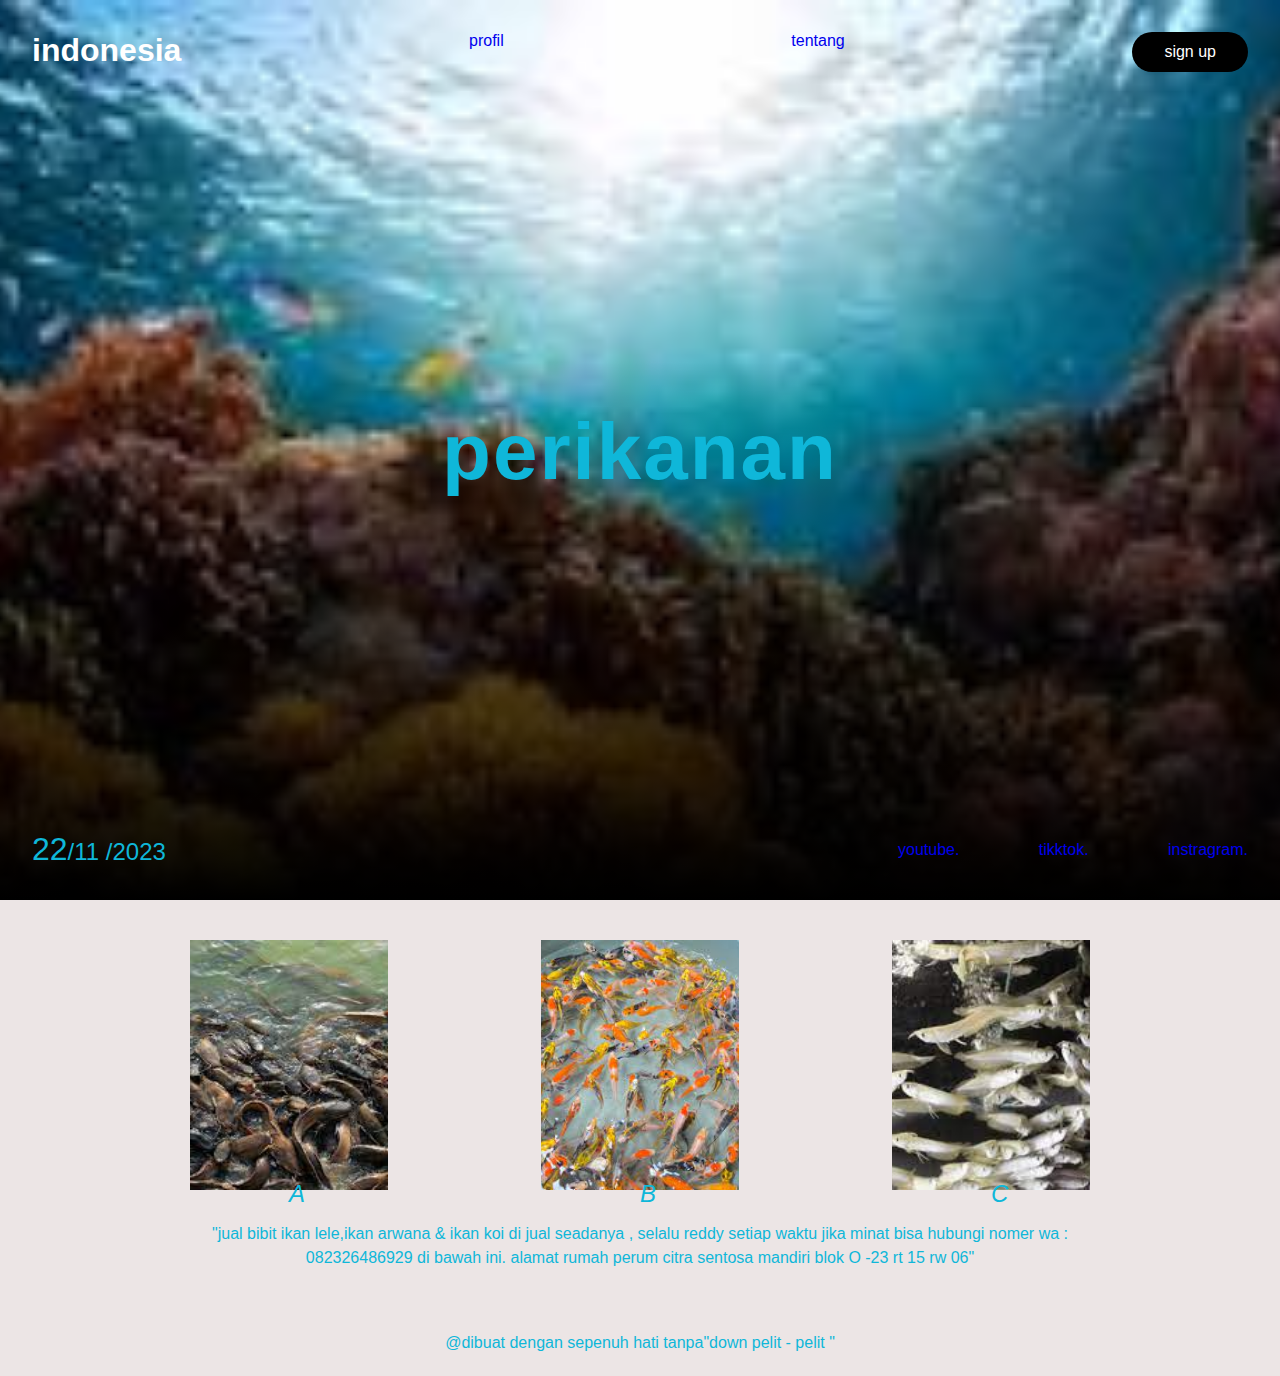
<file: index.html>
<!DOCTYPE html>
<html lang="en">
<head>
    <meta charset="UTF-8">
    <meta http-equiv="X-UA-Compatible" content="IE=edge">
    <meta name="viewport" content="width=device-width, initial-scale=1.0">
    <title>perikanan</title>
    <link rel="stylesheet" href="style.css"/>
</head>
<body>
    
    <header>
        <nav>
            <h1 class="logo">
                <a href="/">indonesia</a>
            </h1>
            <a href="profil.html">profil</a>
            <a href="tentang.html ">tentang</a>
            <a href="signup.html" class="btn-sign-up">sign up</a>
        </nav>
        <div class="header-title">perikanan</div>
        <div class="header-bottom">
            <P class="today-date">22<span>/11 /2023</span></P>
            <ul class="social-media">
                <a href="https://youtu.be/cocqP8OEiWQ?si=8LIvx-dpU4-HXxcI" class="cta-button">youtube.</a>
                <a href="https://vt.tiktok.com/ZSNuLGwWj/" class="cta-button">tikktok.</a>
                <a href="https://www.instagram.com/p/CCMu_aDgL_b/?igshid=ZWI2YzEzYmMxYg==" class="cta-button">instragram.</a>

            </ul>
        </div>
    </header>


    <section id="about">
        <div class="about-container">
            <div class="image-gallery">
                <div class="image-box">
                    <img src="lele.jpg" alt="image">
                    <h2 class="perikanan">A</h2>
                </div>
                <div class="image-box">
                    <img src="koi.jpg" alt="image">
                    <h2 class="perikanan">B</h2>
                </div>
                <div class="image-box">
                    <img src="arwana.jpg" alt="image">
                    <h2 class="perikanan">C</h2>
                </div>
            </div>
            <div class="about-info">
                "jual bibit ikan lele,ikan arwana & ikan koi di jual seadanya , selalu reddy setiap waktu 
                jika minat bisa hubungi nomer wa : 082326486929 di bawah ini. alamat rumah perum citra sentosa mandiri blok O -23 rt 15 rw 06"
            </div>
        </div> 
    </section>
    <footer>
        @dibuat dengan sepenuh hati tanpa"down pelit - pelit "</footer>
</body>
</html>
</file>
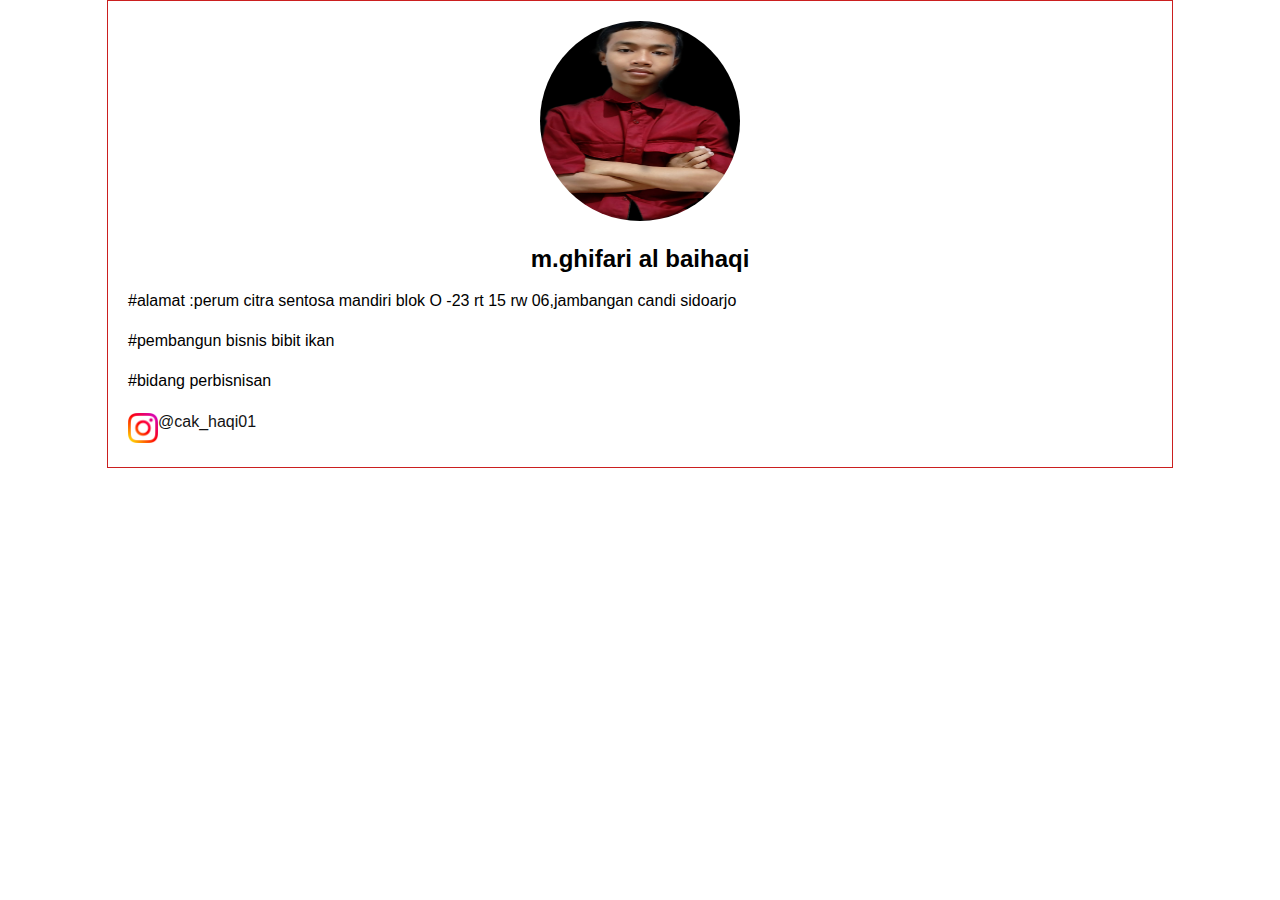
<file: profil.html>
<!DOCTYPE html>
<html lang="en">
<head>
    <meta charset="UTF-8">
    <meta name="viewport" content="width=device-width, initial-scale=1.0">
    <title>Profilesaya</title>
    <link rel="stylesheet" href="profil.css">
</head>
<body>
    <div class="container">
        <div class="profile-image">
            <img src="haqi.jpg" alt="profile-image" width="200px" height="200px">
        </div>
        <div class="profile-info">
            <h2>m.ghifari al baihaqi</h2>
            <p>#alamat :perum citra sentosa mandiri blok O -23 rt 15 rw 06,jambangan candi sidoarjo </p>
            <p>#pembangun bisnis bibit ikan</p>
            <p>#bidang perbisnisan</p>
        </div>
        <div class="contact-info">
            <div class="media-sosial">
                <a href="https://instagram.com/cak_haqi01?igshid=OGQ5ZDc2ODk2ZA==">
                    <img src="instagram.png" alt="" width="30px" height="30px">
                </a>
                <a href="https://instagram.com/cak_haqi01?igshid=OGQ5ZDc2ODk2ZA==">@cak_haqi01</a>
            </div>
        </div>
    </div>
</body>
</html>
</file>
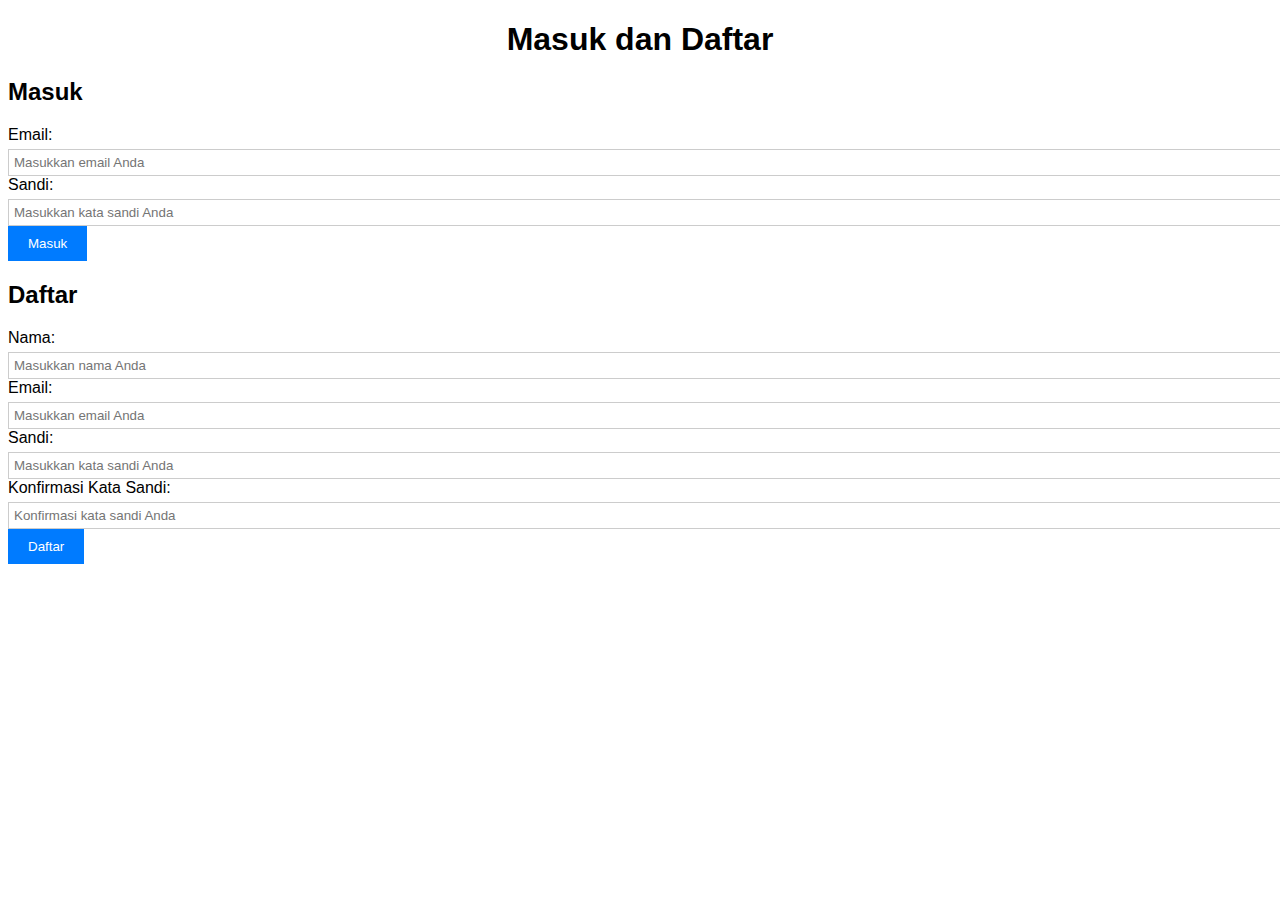
<file: signup.html>
<!DOCTYPEhtml>
<htmllang="id">
<kepala>
    <meta charset="UTF-8">
    <meta name="viewport" content="width=lebar perangkat, skala awal=1.0">
    <title>Masuk dan Daftar</title>
    <link rel="stylesheet" href="sign up.css">
</kepala>
<tubuh>
    <div kelas="wadah">
        <h1>Masuk dan Daftar</h1>

        <div kelas="formulir">
            <div kelas="login">
                <h2>Masuk</h2>
                <bentuk tindakan="#">
                    <label for="email">Email:</label>
                    <input type="email" id="email" name="email" placeholder="Masukkan email Anda">
                    <label for="password">Sandi:</label>
                    <input type="password" id="password" name="password" placeholder="Masukkan kata sandi Anda">
                    <button type="submit">Masuk</button>
                </bentuk>
            </div>

            <div kelas="daftar">
                <h2>Daftar</h2>
                <bentuk tindakan="#">
                    <label for="nama">Nama:</label>
                    <input type="text" id="name" name="name" placeholder="Masukkan nama Anda">
                    <label for="email">Email:</label>
                    <input type="email" id="email" name="email" placeholder="Masukkan email Anda">
                    <label for="password">Sandi:</label>
                    <input type="password" id="password" name="password" placeholder="Masukkan kata sandi Anda">
                    <label for="confirmPassword">Konfirmasi Kata Sandi:</label>
                    <input type="password" id="confirmPassword" name="confirmPassword" placeholder="Konfirmasi kata sandi Anda">
                    <button type="submit">Daftar</button>
                </bentuk>
            </div>
        </div>
    </div>
</tubuh>
</html>
</file>
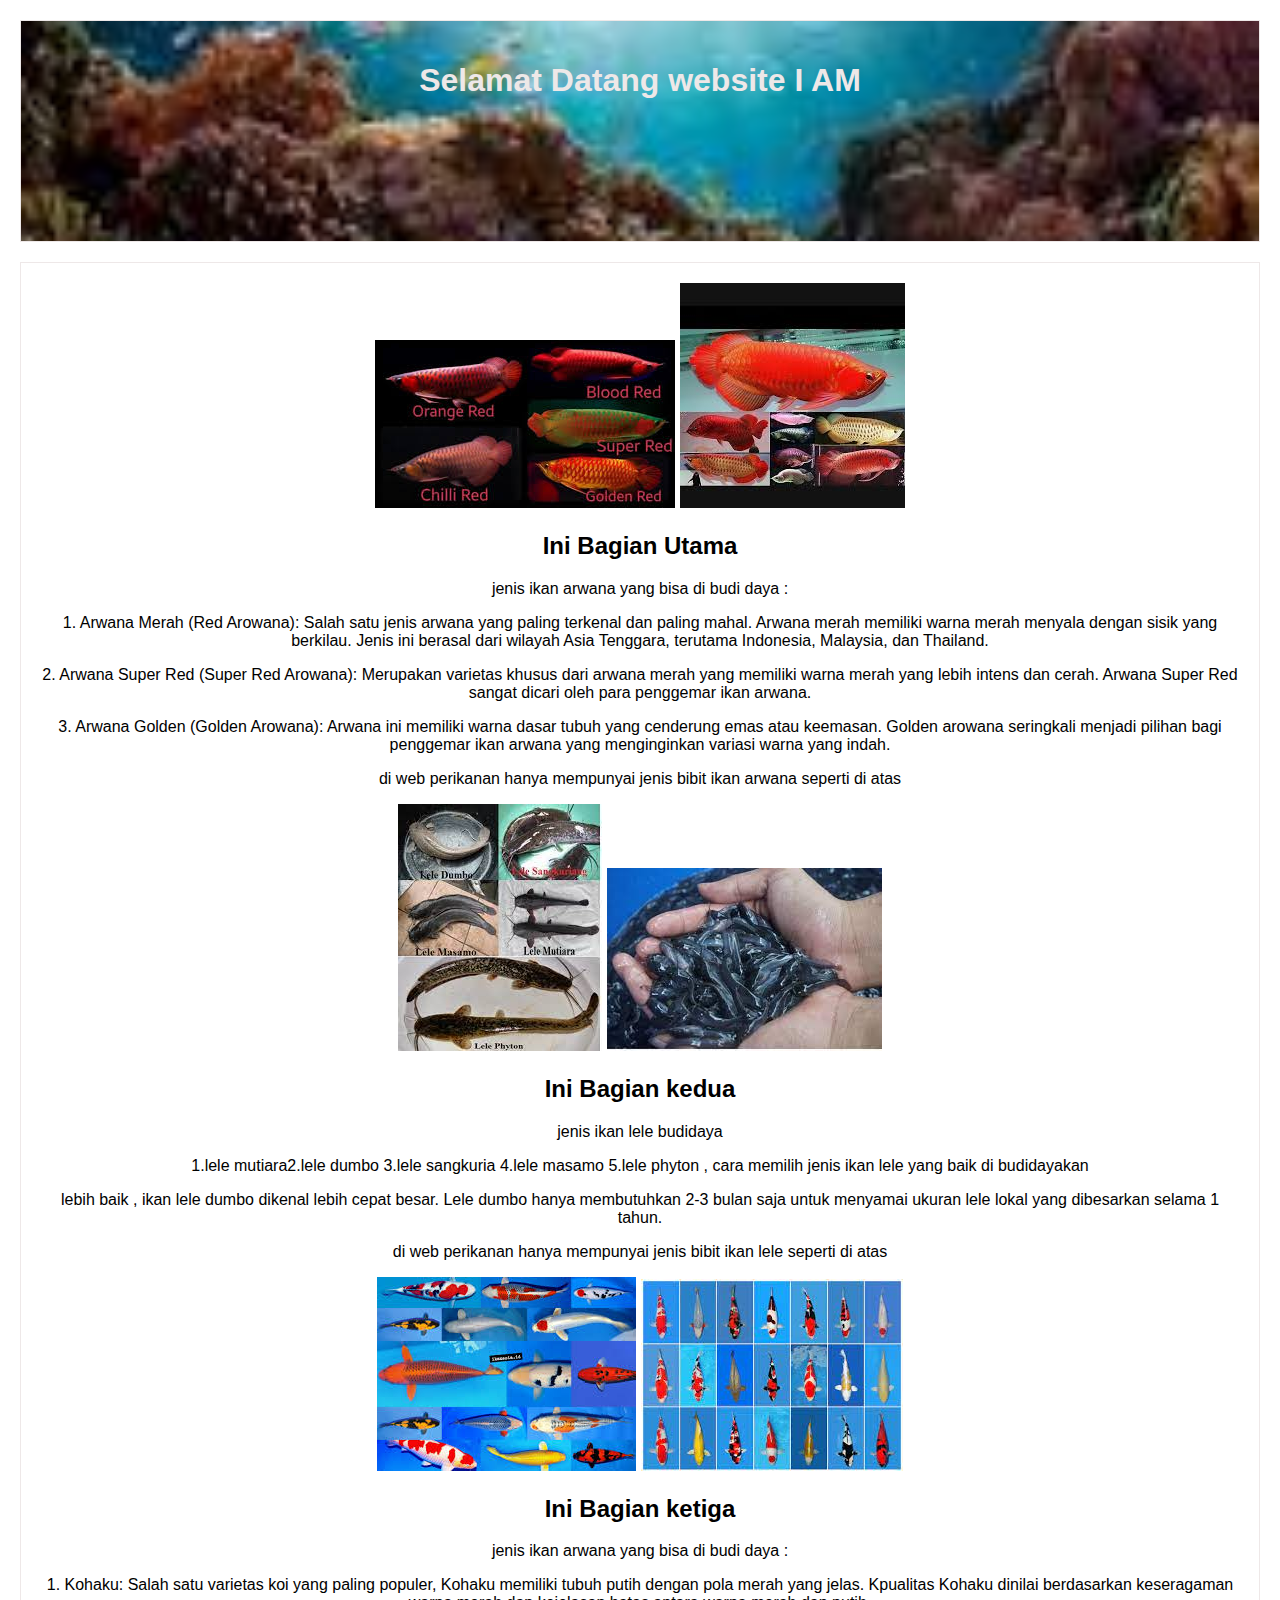
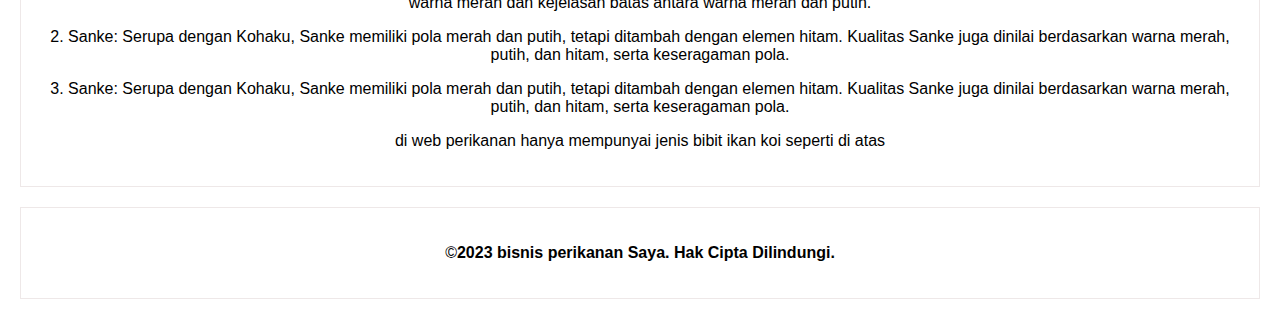
<file: tentang.html>
<!DOCTYPE html>
<html lang="en">
<head>
    <meta charset="UTF-8">
    <meta name="viewport" content="width=device-width, initial-scale=1.0">
    <link rel="stylesheet" href="tentang.css">
    <title>tentang</title>
</head>
<body>
    <header class="ats">
        <h1>Selamat Datang website I AM </h1>
    </header>
    
    <section class="jenis-jenis-bibit-ikan">
        <img src="arwana 2.jpg" alt=""> <img src="arwana3.jpg" alt="">
        <h2>Ini Bagian Utama</h2>
        <p>jenis ikan arwana yang bisa di budi daya :</p>
        <p>1. Arwana Merah (Red Arowana): Salah satu jenis arwana yang paling terkenal dan paling mahal. Arwana merah memiliki warna merah menyala dengan sisik yang berkilau. Jenis ini berasal dari wilayah Asia Tenggara, terutama Indonesia, Malaysia, dan Thailand.</p>
        <p>2. Arwana Super Red (Super Red Arowana): Merupakan varietas khusus dari arwana merah yang memiliki warna merah yang lebih intens dan cerah. Arwana Super Red sangat dicari oleh para penggemar ikan arwana.</p>
        <p>3. Arwana Golden (Golden Arowana): Arwana ini memiliki warna dasar tubuh yang cenderung emas atau keemasan. Golden arowana seringkali menjadi pilihan bagi penggemar ikan arwana yang menginginkan variasi warna yang indah.</p>
        <p>di web perikanan hanya mempunyai  jenis bibit ikan arwana seperti di atas</p>
        <img src="lele 2.jpg" alt=""> <img src="lele3.jpg" alt="">
        <h2>Ini Bagian kedua</h2>
        <p>jenis ikan lele budidaya</p>
        <p>1.lele mutiara2.lele dumbo 3.lele sangkuria 4.lele masamo 5.lele phyton , cara memilih jenis ikan lele yang baik di budidayakan</p>
        <p>lebih baik , ikan lele dumbo dikenal lebih cepat besar. Lele dumbo hanya membutuhkan 2-3 bulan saja untuk menyamai ukuran lele lokal yang dibesarkan selama 1 tahun.</p>
        <p>di web perikanan hanya mempunyai jenis bibit ikan lele seperti di atas</p>
        <img src="koi 2.jpg" alt=""> <img src="koi3.jpg" alt="">
        <h2>Ini Bagian ketiga</h2>
        <p>jenis ikan arwana yang bisa di budi daya :</p>
        <p>1. Kohaku: Salah satu varietas koi yang paling populer, Kohaku memiliki tubuh putih dengan pola merah yang jelas. Kpualitas Kohaku dinilai berdasarkan keseragaman warna merah dan kejelasan batas antara warna merah dan putih.</p>
        <p>2. Sanke: Serupa dengan Kohaku, Sanke memiliki pola merah dan putih, tetapi ditambah dengan elemen hitam. Kualitas Sanke juga dinilai berdasarkan warna merah, putih, dan hitam, serta keseragaman pola.</p>
        <P>3. Sanke: Serupa dengan Kohaku, Sanke memiliki pola merah dan putih, tetapi ditambah dengan elemen hitam. Kualitas Sanke juga dinilai berdasarkan warna merah, putih, dan hitam, serta keseragaman pola.</P>
        <p>di web perikanan hanya mempunyai jenis bibit ikan koi  seperti di atas</p>
    </section>
    <footer>
        <p>&copy;<b>2023 bisnis perikanan Saya. Hak Cipta Dilindungi.</b></p>
    </footer>
</body>
</html>
</file>
<file: style.css>
@import url('https://fonts.googleapis.com/css2?family=Poppins:wght@400;500;700&display=swap');

*{    
    margin: 0;
    padding: 0;
    box-sizing: border-box;
}

body{
    background: #ece5e5;
    color: #0fb7d9;
    font-family: "popins", sans-serif;
}

a{
    text-decoration: none;
}

header {
    width: 100%;
    height: 100vh;
    display: flex;
    flex-direction: column;
    background:url(download\ \(4\).jpg) ;
    background-size:cover ;
    background-position: center;

} 

header:before{
    content:"";
    position: absolute;
    width: 100%;
    height: 60vh;
    bottom: 0;
    left: 0;
    background :linear-gradient(to top,rgb(0, 0, 0), rgba(231, 225, 225, 0));
}

nav,
.header-bottom { 
    display: flex;
    justify-content: space-between;
    padding: 2rem;
    position: relative;
}

.logo a {
    color:#ffffff;
    font-size: 2rem;
}

.btn-sign-up {
    padding: 0.7rem 2rem;
    background: #000000;
    color: #ffffff;
    font-weight: 500;
    border-radius: 50px;
    transition: .3s;
}

.btn-sign-up:hover{
    background: #ffffff;
    color:#000000;
}

.header-title{
    margin: auto auto;
    font-size: 5rem;
    position:relative;
    font-weight: 700;
    letter-spacing: 2px;
}

.today-date {
    font-size: 2rem;
    font-weight: 500;
}

.today-date span{
    font-size: 1.5rem;
}

.social-media {
    display: flex;
    list-style: none;
    width: 350px;
    justify-content: space-between;
    align-items: center;
}

#about{
    width: 100%;
    padding: 2.5rem 0;
}

.about-container {
    width: 900px;
    margin: auto auto;
}

.image-gallery{
    display: flex;
    width: 100%;
    min-height: 300%;
    justify-content: space-between;
    margin-bottom: 2rem;
}

.image-box {
    width: 22%;
    height: 250px;
    position: relative;
}

.image-box img{
    width: 100%;
    height: 100%;
    object-fit: cover;
    position: absolute;
}
.image-box:nth-child(odd){
    align-self: flex-end ;
}

.image-box img:hover {
    opacity: 0.5;
}

.perikanan{
    position: absolute;
    bottom: -7%;
    left: 50%;
    font-style: italic;
    font-weight: 500;
}

.about-info {
    text-align: center;
    font-size: 1rem;
    line-height: 1.5rem;
}

footer {
    width:100%;
    padding:1.5rem 1rem;
    text-align: center;
}

footer i {
    color: #8d29ff;
}
</file>
<file: profil.css>
body {
    font-family: sans-serif;
    margin: 0;
    padding: 0;
}

.container {
    width: 80%;
    margin: 0 auto;
    padding: 20px;
    border: 1px solid #cb1f1f;
    text-align: center;
}

.profile-image {
    text-align: center;
}

.profile-image img {
    border-radius: 50%;
}

.profile-info {
    margin-bottom: 20px;
}

.profile-info h2 {
    text-align: center;
    font-size: 24px;
    margin-bottom: 10px;
}

.profile-info p {
    text-align: justify;
    line-height: 1.5;
}

.contact-info {
    text-align: center;
}

.contact-info ul {
    list-style: none;
    padding: 0;
    margin: 0;
}

.contact-info li {
    margin-bottom: 10px;
}

.contact-info a {
    text-decoration: none;
    color: #131314;
}

.media-sosial {
    display: flex;
}
</file>
<file: sign up.css>
body {
    font-family: sans-serif;
}

.container {
    width: 500px;
    margin: 0 auto;
    padding: 20px;
    border: 1px solid #ccc;
}

h1 {
    text-align: center;
    margin-bottom: 20px;
}

.forms {
    display: flex;
}

.login, .signup {
    width: 50%;
    padding: 10px;
    border: 1px solid #ccc;
}

label {
    display: block;
    margin-bottom: 5px;
}

input {
    width: 100%;
    padding: 5px;
    border: 1px solid #ccc;
}

button {
    background-color: #007bff;
    color: white;
    padding: 10px 20px;
    border: none;
    cursor: pointer;
}
</file>
<file: tentang.css>
body {
    font-family: Arial, sans-serif;
    margin: 0;
    padding: 0;
    text-align: center;
}

header {
    width: 100%s;
    height: 20vh;
    display: flex;
    flex-direction: column;
    background:url(download\ \(4\).jpg) ;
    background-size:cover ;
    background-position: center;

} 
header h1 {
    color: #eee8e8;
    text-align: center;

}

header, nav, section, footer {
    margin: 20px;
    padding: 20px;
    border: 1px solid #eee8e8;
}

nav ul {
    list-style: none;
    padding: 0;
    text-align: center;
}


nav li {
    display: inline;
    margin-right: 10px;
    font-style: bold;
}

a {
    text-decoration: none;
    color: #171616;
}

footer {
    margin-top: 20px;
    text-align: center;
}
</file>
